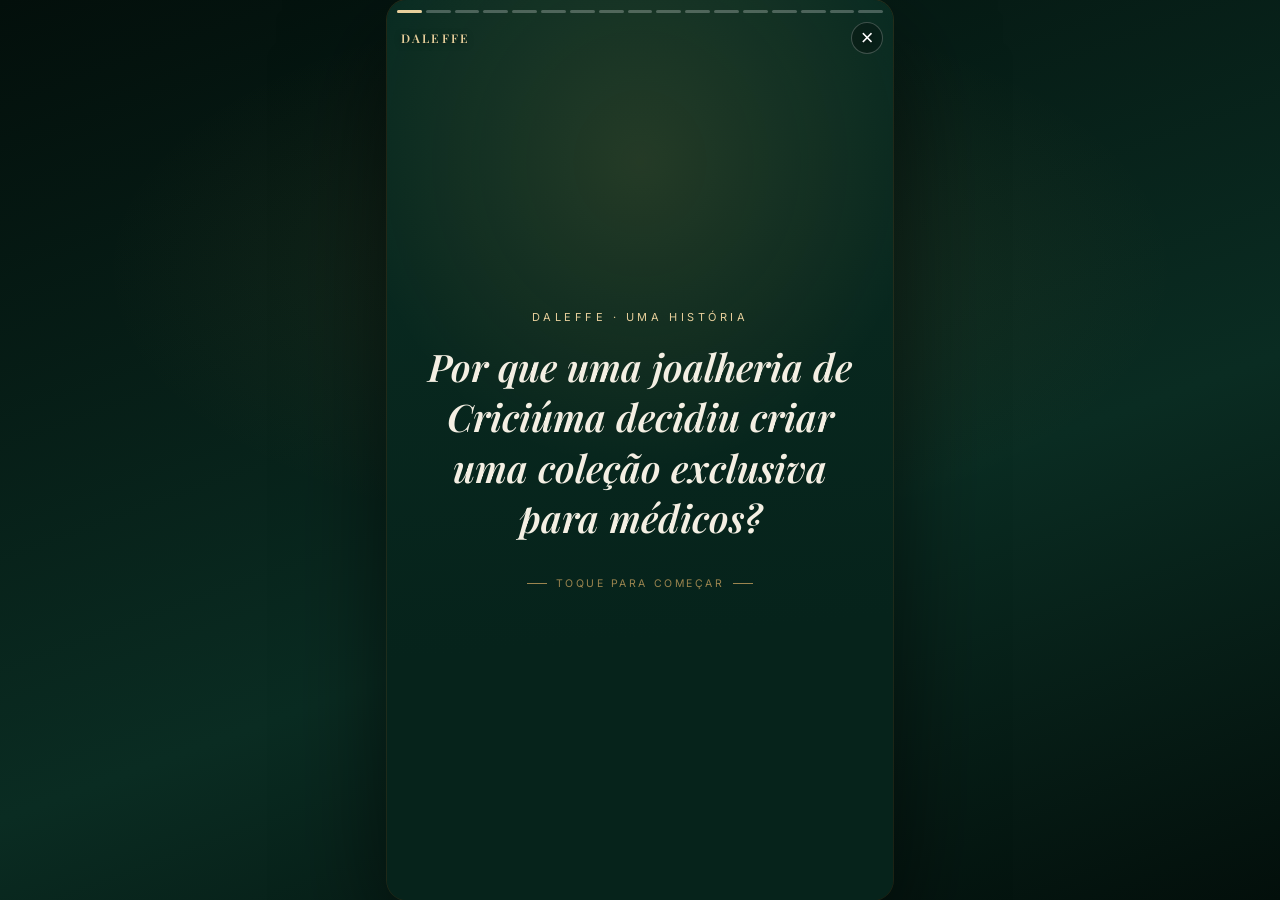
<file: docs/historia.html>
<!doctype html>
<html lang="pt-BR">
<head>
<meta charset="UTF-8">
<meta name="viewport" content="width=device-width, initial-scale=1, viewport-fit=cover">
<title>Por que uma joalheria de Criciúma decidiu criar uma coleção exclusiva para médicos? — Daleffe</title>
<meta name="description" content="A história por trás da coleção Daleffe para Medicina.">
<link rel="stylesheet" href="historia.css?v=2">
</head>
<body>

<div class="backdrop"></div>

<main class="stories" id="stories" aria-label="Nossa história, em capítulos">

  <!-- barra de progresso (preenchida via JS, um segmento por tela) -->
  <div class="story-progress" id="storyProgress"></div>

  <div class="story-topbar">
    <div class="story-brand">DALEFFE</div>
    <button class="story-close" id="storyClose" aria-label="Sair">&times;</button>
  </div>

  <!-- slides injetados via historia.js a partir do array SEGMENTS -->
  <div class="story-stage" id="storyStage"></div>

  <!-- zonas de toque: esquerda = voltar, direita = avançar. segurar em qualquer lugar = pausa -->
  <div class="tap-zone tap-left" id="tapLeft" aria-hidden="true"></div>
  <div class="tap-zone tap-right" id="tapRight" aria-hidden="true"></div>

</main>

<script src="historia.js?v=2"></script>
</body>
</html>
</file>
<file: docs/historia.css>
@import url('https://fonts.googleapis.com/css2?family=Playfair+Display:ital,wght@0,500;0,600;0,700;1,500;1,600&family=Inter:wght@300;400;500;600;700&display=swap');

:root{
  --ink-950:#06231b;
  --ink-900:#0a2c22;
  --ink-800:#0e3a2c;
  --gold:#c9a24b;
  --gold-soft:#e7cf9b;
  --gold-bright:#f0dcae;
  --gold-dim:#9c854f;
  --cream:#f6f1e6;
  --cream-dim:#e6dcc4;
  --text-dark:#f4efe3;
  --text-dark-dim:#c3bda9;
  --text-light:#2a2013;
  --text-light-dim:#6b5d42;
  --line-dark:rgba(201,162,75,0.32);
  --line-light:rgba(42,32,19,0.16);
  --ease:cubic-bezier(.22,.61,.36,1);
  --dur:5000ms;             /* duração do slide ativo, setada via JS por segmento */
}

*{ box-sizing:border-box; margin:0; padding:0; }
html,body{ height:100%; background:#000; overscroll-behavior:none; }
body{
  font-family:'Inter',sans-serif;
  -webkit-font-smoothing:antialiased;
}
::selection{ background:var(--gold); color:#0a2c22; }

/* fundo desfocado atrás do "frame de celular" em telas largas — comportamento tipo visualizador de stories na web */
.backdrop{
  position:fixed; inset:0;
  background:
    radial-gradient(ellipse 70% 50% at 50% 30%, rgba(201,162,75,0.10), transparent 60%),
    linear-gradient(160deg, #030f0b, #0a2c22 60%, #030f0b);
  z-index:0;
}

.stories{
  position:relative;
  z-index:1;
  margin:0 auto;
  width:100%;
  height:100dvh;
  max-width:100%;
  overflow:hidden;
  background:var(--ink-950);
  scrollbar-width:none;
}
.stories::-webkit-scrollbar{ display:none; }

@media (min-width:620px){
  .stories{
    width:min(94vw, calc(100dvh * 9 / 16));
    height:min(100dvh, calc(94vw * 16 / 9));
    max-height:920px;
    margin-top:calc((100dvh - min(100dvh, calc(94vw * 16/9), 920px)) / 2);
    border-radius:20px;
    box-shadow:0 40px 100px rgba(0,0,0,0.6), 0 0 0 1px rgba(201,162,75,0.18);
  }
}

/* ---------- progresso (tipo stories) ---------- */
.story-progress{
  position:absolute;
  top:calc(10px + env(safe-area-inset-top));
  left:10px; right:10px;
  z-index:30;
  display:flex;
  gap:4px;
}
.story-progress .seg{
  flex:1 1 0;
  height:2.5px;
  border-radius:2px;
  background:rgba(255,255,255,0.25);
  overflow:hidden;
  position:relative;
}
.story-progress .seg .fill{
  position:absolute; inset:0;
  width:0%;
  background:var(--gold-soft);
  transform-origin:left center;
}
.story-progress .seg.done .fill{ width:100%; }
.story-progress .seg.active .fill{
  animation:fillBar var(--dur) linear forwards;
}
.story-progress.paused .seg.active .fill{ animation-play-state:paused; }
@keyframes fillBar{ from{width:0%;} to{width:100%;} }

/* ---------- topbar ---------- */
.story-topbar{
  position:absolute;
  top:calc(22px + env(safe-area-inset-top));
  left:14px; right:10px;
  z-index:30;
  display:flex;
  align-items:center;
  justify-content:space-between;
  pointer-events:none;
}
.story-brand{
  font-family:'Playfair Display',serif;
  font-weight:600;
  font-size:12px;
  letter-spacing:.18em;
  color:var(--gold-soft);
  text-shadow:0 1px 6px rgba(0,0,0,0.5);
}
.story-close{
  pointer-events:auto;
  width:32px; height:32px;
  display:flex; align-items:center; justify-content:center;
  font-size:22px;
  line-height:1;
  color:#fff;
  background:rgba(0,0,0,0.28);
  border:1px solid rgba(255,255,255,0.22);
  border-radius:50%;
  cursor:pointer;
  text-shadow:0 1px 3px rgba(0,0,0,0.4);
}

/* ---------- zonas de toque ---------- */
.tap-zone{ position:absolute; top:0; bottom:0; z-index:20; }
.tap-left{ left:0; width:32%; }
.tap-right{ left:32%; right:0; }

/* no slide final os links/botões precisam receber o clique — desliga as zonas de toque */
.stories.no-tap .tap-zone{ pointer-events:none; }

/* ---------- palco / slides ---------- */
.story-stage{ position:relative; width:100%; height:100%; }

.slide{
  position:absolute; inset:0;
  display:flex;
  flex-direction:column;
  align-items:center;
  justify-content:center;
  padding:0 34px;
  text-align:center;
  opacity:0;
  visibility:hidden;
  transition:opacity .5s var(--ease);
  overflow:hidden;
}
.slide.active{ opacity:1; visibility:visible; z-index:2; }
.slide.dark{
  background:
    radial-gradient(ellipse 90% 55% at 50% 18%, rgba(201,162,75,0.14), transparent 62%),
    linear-gradient(175deg, var(--ink-900) 0%, var(--ink-950) 70%);
  color:var(--text-dark);
}
.slide.light{
  background:
    radial-gradient(ellipse 80% 50% at 50% 0%, rgba(201,162,75,0.10), transparent 60%),
    linear-gradient(175deg, var(--cream) 0%, var(--cream-dim) 100%);
  color:var(--text-light);
}

/* leve zoom cinematográfico no fundo do slide ativo */
.slide.active .bg-photo{ animation:kenBurns var(--dur) linear forwards; }
@keyframes kenBurns{ from{ transform:scale(1);} to{ transform:scale(1.07);} }
.bg-photo{
  position:absolute; inset:0;
  background-size:cover;
  background-position:center;
  z-index:0;
}
.bg-photo::after{
  content:'';
  position:absolute; inset:0;
}
.slide.dark .bg-photo::after{ background:linear-gradient(180deg, rgba(6,35,27,0.55), rgba(6,35,27,0.88) 70%, var(--ink-950)); }
.slide.light .bg-photo::after{ background:linear-gradient(180deg, rgba(246,241,230,0.75), rgba(246,241,230,0.94)); }

.slide > *{ position:relative; z-index:1; }

/* animação de entrada — reaproveitada em vários elementos, com stagger via delay inline */
@keyframes riseIn{ from{ opacity:0; transform:translateY(16px);} to{ opacity:1; transform:translateY(0);} }
.reveal{ opacity:0; animation:riseIn .8s var(--ease) forwards; }

.eyebrow-label{
  font-size:11px;
  letter-spacing:.32em;
  text-transform:uppercase;
  margin-bottom:18px;
}
.slide.dark .eyebrow-label{ color:var(--gold-soft); }
.slide.light .eyebrow-label{ color:var(--gold-dim); }

/* ---------- tipo: capa ---------- */
.slide-cover .cover-title{
  font-family:'Playfair Display',serif;
  font-weight:600;
  font-style:italic;
  font-size:clamp(26px, 7.2vw, 38px);
  line-height:1.32;
  max-width:19ch;
}
.slide-cover .cover-hint{
  margin-top:34px;
  font-size:10.5px;
  letter-spacing:.24em;
  text-transform:uppercase;
  color:var(--gold-dim);
  display:flex;
  align-items:center;
  gap:9px;
}
.slide-cover .cover-hint::before,
.slide-cover .cover-hint::after{ content:''; width:20px; height:1px; background:var(--gold-dim); }

/* ---------- tipo: abertura de capítulo ---------- */
.slide-chapter .chapter-num{
  font-family:'Playfair Display',serif;
  font-size:13px;
  letter-spacing:.3em;
}
.slide-chapter .chapter-title{
  margin-top:20px;
  font-family:'Playfair Display',serif;
  font-weight:500;
  font-style:italic;
  font-size:clamp(24px, 6.6vw, 36px);
  line-height:1.32;
  max-width:17ch;
}

/* ---------- tipo: texto ---------- */
.slide-text .text-body p{
  font-family:'Playfair Display',serif;
  font-size:clamp(19px, 5.4vw, 25px);
  line-height:1.55;
  max-width:19ch;
  margin:0 auto 20px;
}
.slide-text .text-body p:last-child{ margin-bottom:0; }
.slide-text.emphasis .text-body p{
  font-size:clamp(21px, 6vw, 28px);
  font-style:italic;
  color:var(--gold-soft);
}

/* ---------- tipo: timeline (revelação do ano) ---------- */
.slide-timeline .tl-caption{
  font-size:12px;
  letter-spacing:.18em;
  color:var(--text-dark-dim);
  margin-bottom:6px;
}
.slide-timeline .tl-year{
  font-family:'Playfair Display',serif;
  font-weight:700;
  font-size:clamp(64px, 22vw, 108px);
  line-height:1;
  color:var(--gold-bright);
  letter-spacing:.01em;
  text-shadow:0 0 60px rgba(201,162,75,0.35);
}
.slide-timeline .tl-desc{
  margin-top:16px;
  font-size:14px;
  letter-spacing:.04em;
  color:var(--text-dark-dim);
}
.slide-timeline .tl-line{
  width:1px; height:34px;
  background:linear-gradient(var(--gold-dim), transparent);
  margin:0 auto 18px;
}

/* ---------- tipo: configurador (capítulo 4) ---------- */
.slide-config{ padding-top:70px; padding-bottom:40px; justify-content:flex-start; }
.slide-config .config-title{
  font-family:'Playfair Display',serif;
  font-weight:600;
  font-size:clamp(24px, 6.4vw, 32px);
  margin-bottom:34px;
}
.config-steps{
  display:flex;
  flex-direction:column;
  gap:0;
  width:100%;
  max-width:300px;
  margin:0 auto;
  text-align:left;
}
.config-step{
  display:flex;
  align-items:center;
  gap:14px;
  padding:13px 0;
}
.config-step .dot{
  flex:0 0 auto;
  width:34px; height:34px;
  border-radius:50%;
  border:1px solid var(--line-light);
  background:rgba(255,255,255,0.5);
  display:flex; align-items:center; justify-content:center;
  font-family:'Playfair Display',serif;
  font-size:14px;
  color:var(--gold-dim);
}
.config-step .label{ font-size:15px; font-weight:500; }
.config-step .connector{
  width:1px; height:20px;
  background:var(--line-light);
  margin-left:17px;
}
.config-step.final .dot{ background:var(--gold); color:#2a2013; border-color:var(--gold); }
.config-step.final .label{ font-weight:600; }

/* ---------- tipo: "pessoas" (capítulo 6) ---------- */
.slide-people{ padding-top:64px; }
.slide-people .people-title{
  font-family:'Playfair Display',serif;
  font-weight:600;
  font-size:clamp(22px, 6vw, 30px);
  margin-bottom:38px;
  max-width:16ch;
}
.people-split{
  display:flex;
  width:100%;
  max-width:340px;
  margin:0 auto;
}
.people-panel{
  flex:1;
  display:flex;
  flex-direction:column;
  align-items:center;
  gap:10px;
  padding:0 12px;
}
.people-divider{ width:1px; background:var(--line-light); margin:6px 0; }
.people-icon{
  width:46px; height:46px;
  display:flex; align-items:center; justify-content:center;
  border:1px solid var(--line-light);
  border-radius:50%;
  color:var(--gold-dim);
}
.people-icon svg{ width:22px; height:22px; }
.people-label{ font-weight:600; font-size:13.5px; }
.people-sub{ font-size:11.5px; color:var(--text-light-dim); line-height:1.4; }

/* ---------- tipo: final emocional ---------- */
.slide-final .final-body p{
  font-family:'Playfair Display',serif;
  font-style:italic;
  font-weight:500;
  font-size:clamp(23px, 6.6vw, 32px);
  line-height:1.5;
  max-width:16ch;
  margin:0 auto 14px;
}
.slide-final .final-body p:last-child{ color:var(--gold-soft); margin-bottom:0; }

/* ---------- tipo: encerramento ---------- */
.slide-end .end-mark{
  width:min(56vw, 220px);
  filter:drop-shadow(0 0 30px rgba(201,162,75,0.25));
  margin-bottom:22px;
}
.slide-end .end-tag{
  font-size:13px;
  line-height:1.7;
  color:var(--text-dark-dim);
  max-width:26ch;
}
.slide-end .end-links{
  margin-top:38px;
  display:flex;
  flex-direction:column;
  align-items:center;
  gap:14px;
}
.end-cta{
  display:inline-flex;
  align-items:center;
  gap:8px;
  padding:13px 26px;
  background:linear-gradient(135deg, var(--gold-soft), var(--gold) 60%, var(--gold-dim));
  color:#0a2c22;
  border-radius:100px;
  font-size:13px;
  font-weight:600;
  letter-spacing:.02em;
  text-decoration:none;
  box-shadow:0 10px 26px rgba(0,0,0,0.3);
}
.end-replay{
  font-size:11.5px;
  letter-spacing:.1em;
  text-transform:uppercase;
  color:var(--gold-dim);
  background:none;
  border:none;
  cursor:pointer;
  display:flex;
  align-items:center;
  gap:6px;
}
.end-replay svg{ width:13px; height:13px; }

@media (prefers-reduced-motion: reduce){
  *{ animation-duration:.01ms !important; transition-duration:.01ms !important; }
}
</file>
